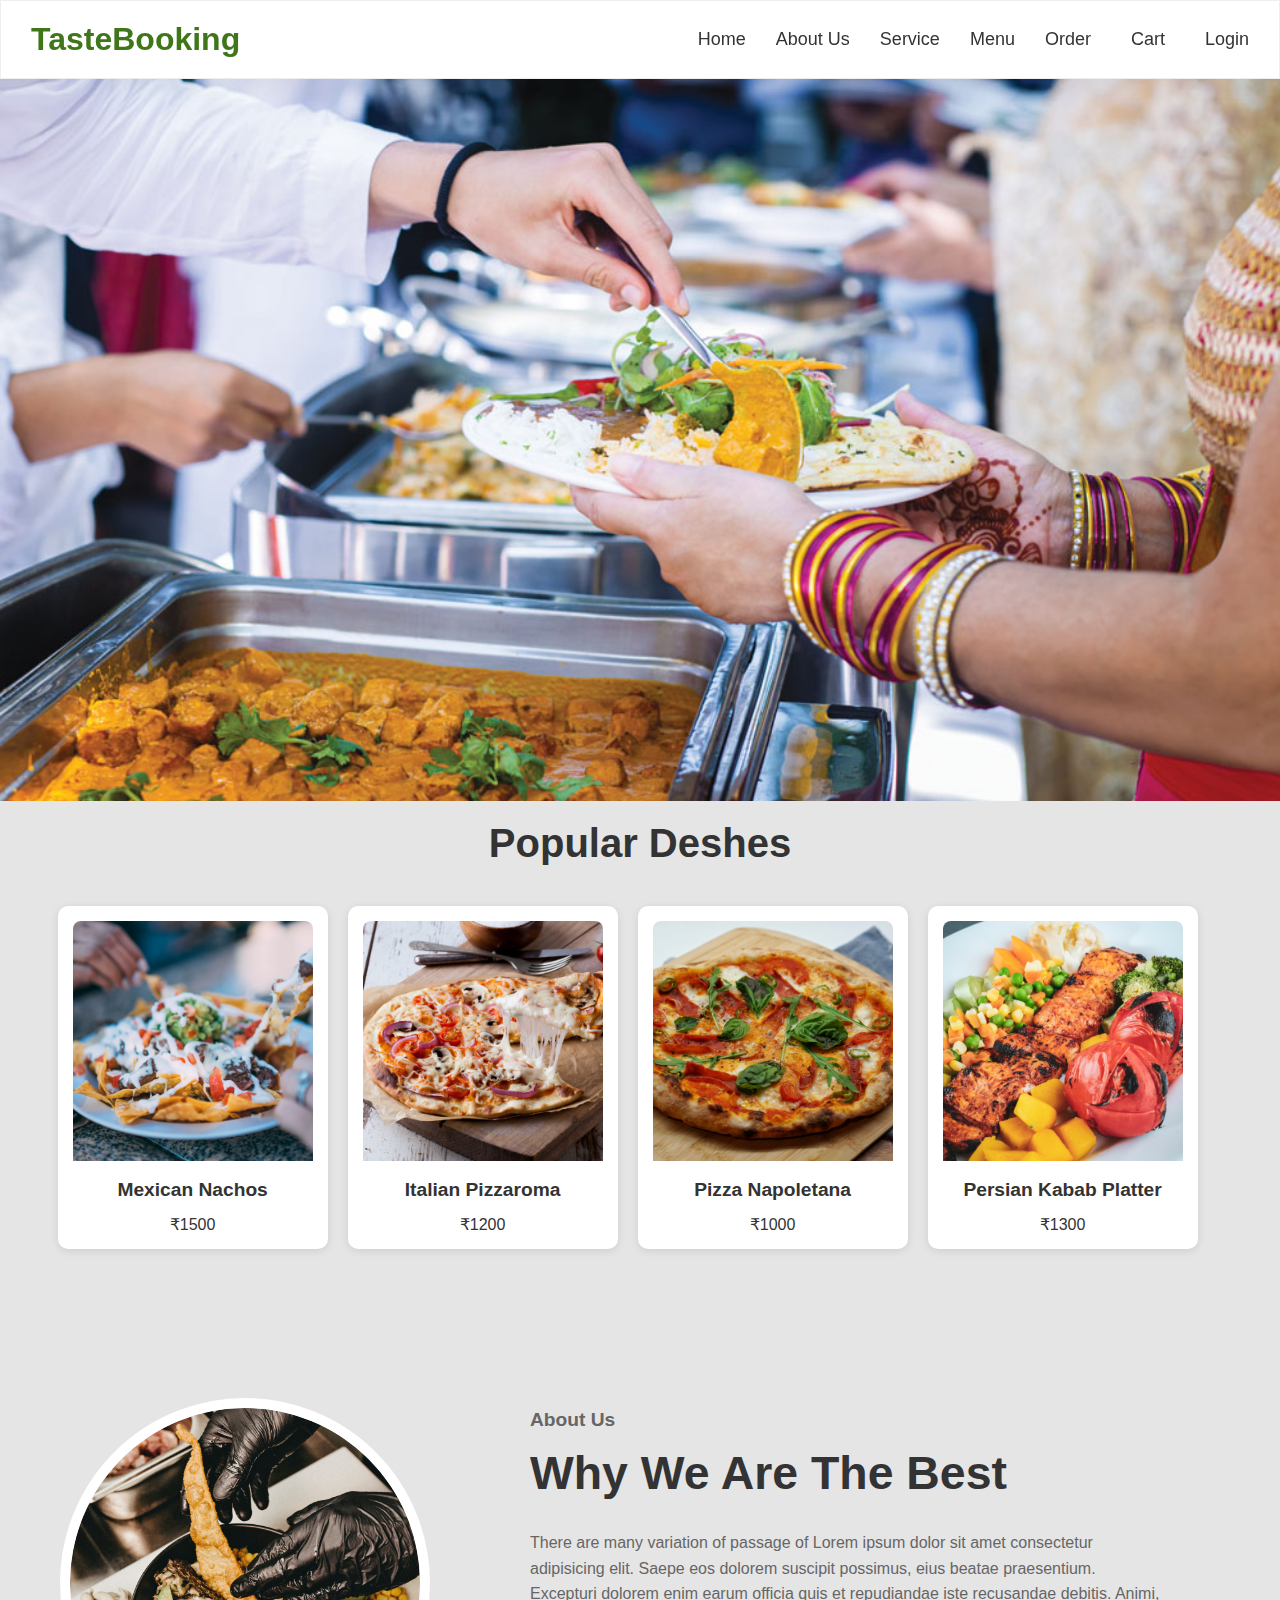
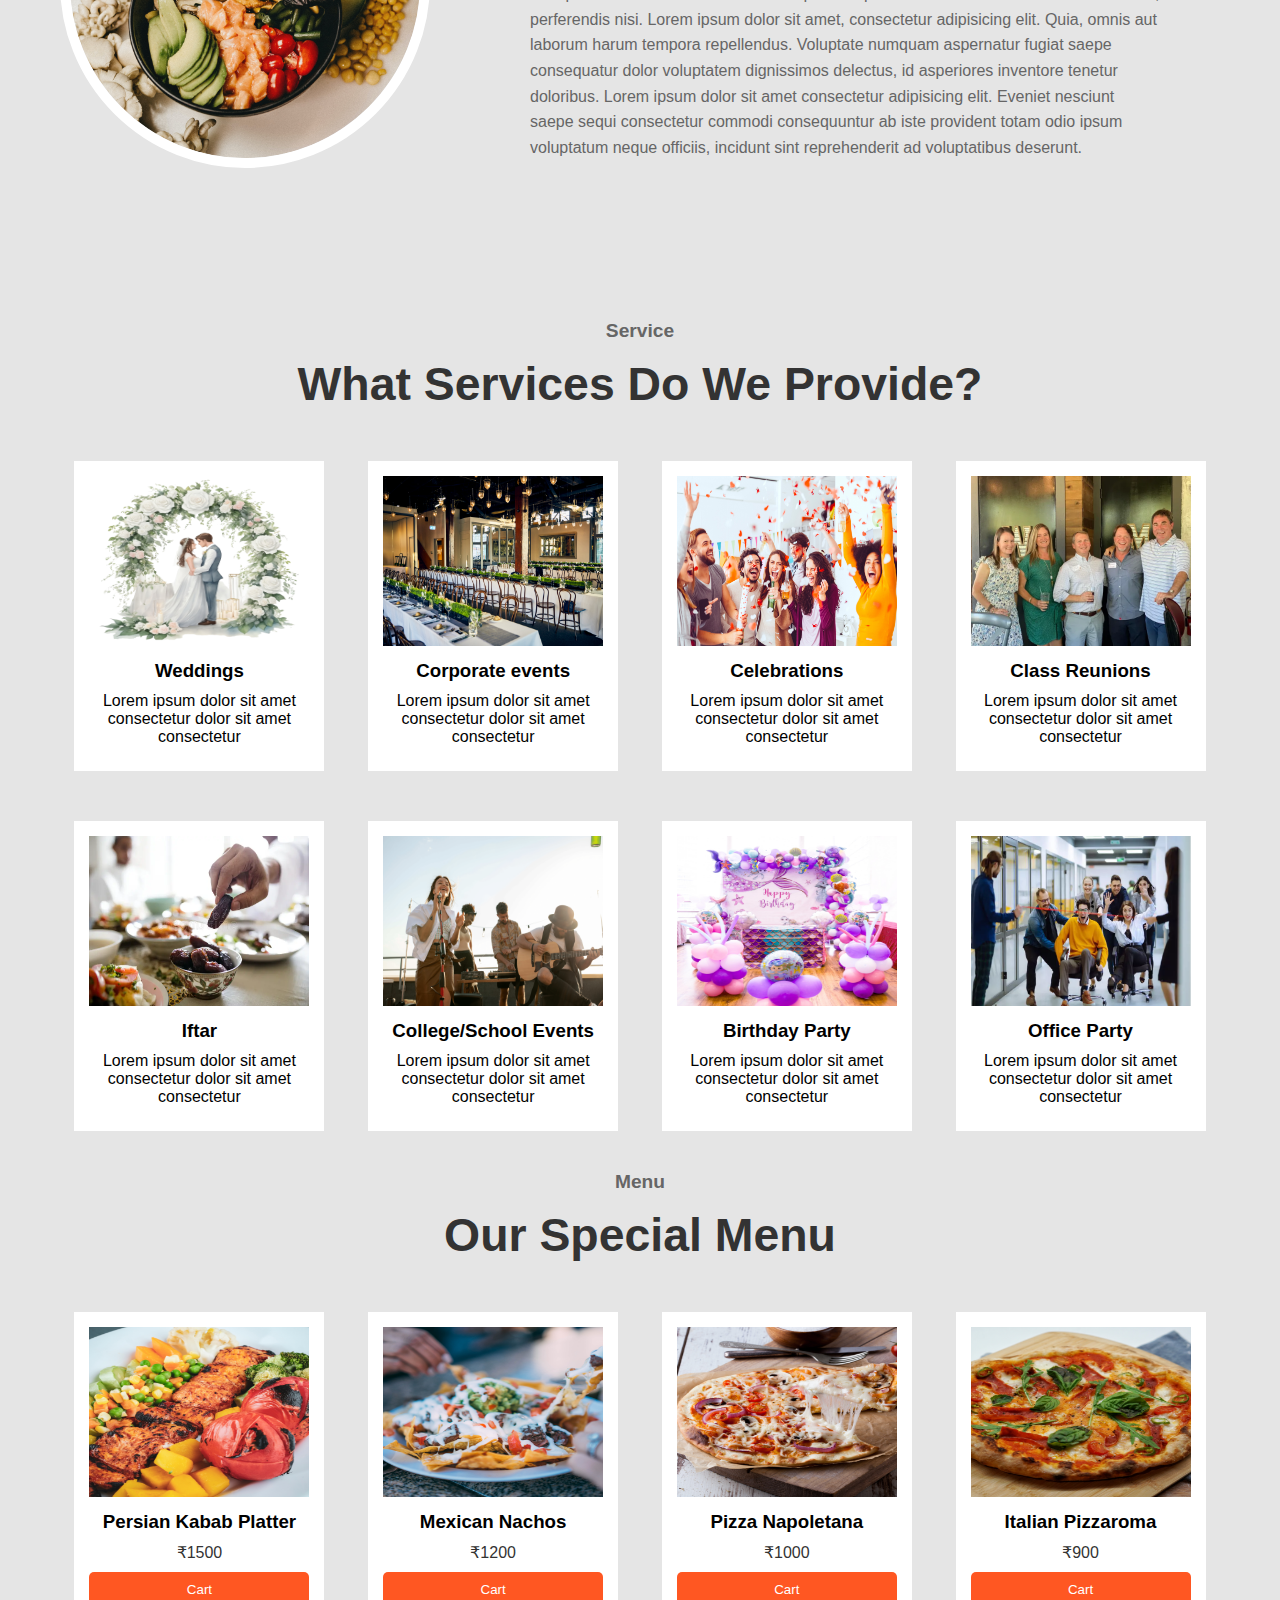
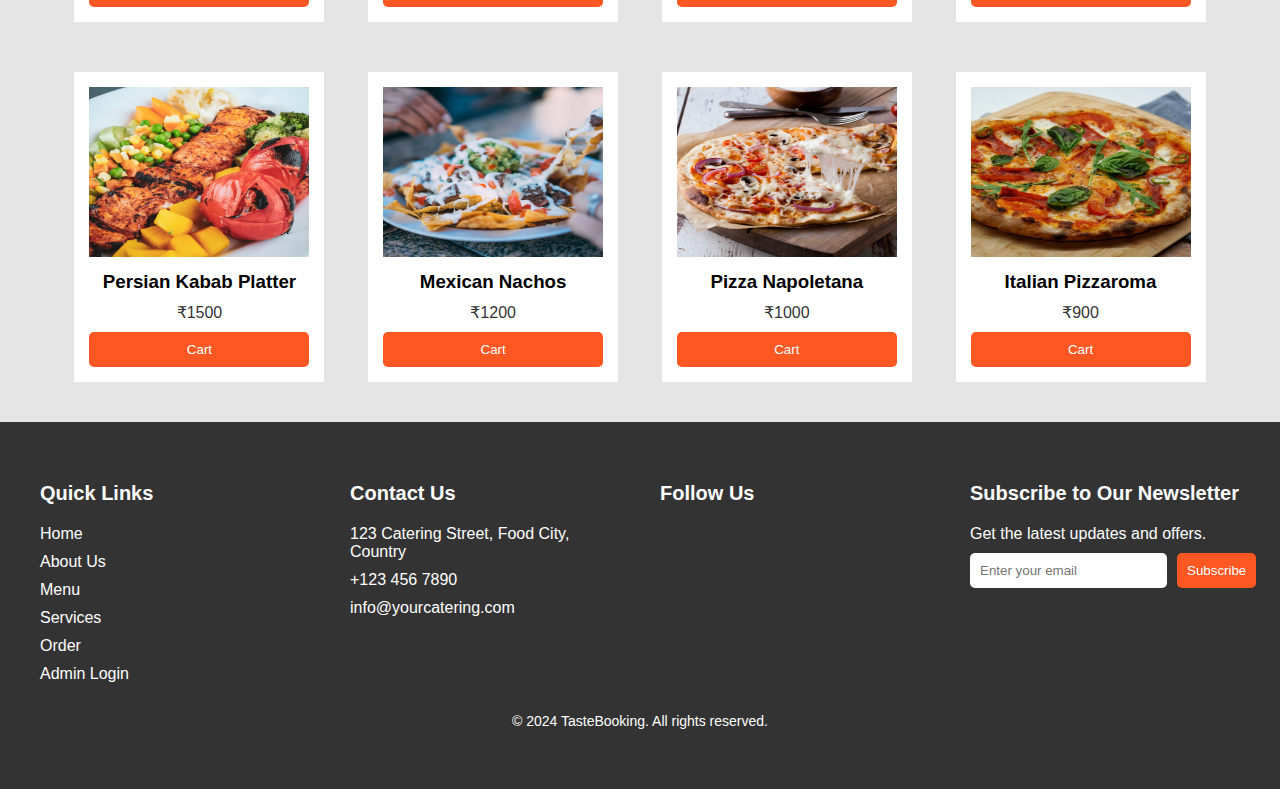
<file: index.html>
<!DOCTYPE html>
<html lang="en">
<head>
    <meta charset="UTF-8">
    <meta name="viewport" content="width=device-width, initial-scale=1.0">
    <link rel="stylesheet" href="style.css">
    <link rel="stylesheet" href="https://cdnjs.cloudflare.com/ajax/libs/font-awesome/6.6.0/css/all.min.css" integrity="sha512-Kc323vGBEqzTmouAECnVceyQqyqdsSiqLQISBL29aUW4U/M7pSPA/gEUZQqv1cwx4OnYxTxve5UMg5GT6L4JJg==" crossorigin="anonymous" referrerpolicy="no-referrer" />
    <title>Reservation for Food</title>
</head>
<body>
    <header class="header">
        <div class="navbar">
            <div class="nav-logo">
                <a href="#" class="logo">TasteBooking</a>
            </div>
            <div class="nav-right">
                <a href="#">Home</a>
                <a href="#about">About Us</a>
                <a href="#nav-service">Service</a>
                <a href="#menu">Menu</a>
                <a href="order.html">Order</a>
                <a href="#" class="nav-cart"><i class="fa-solid fa-cart-shopping"></i>Cart</a>
                <a href="login.html" class="nav-login"><i class="fa-regular fa-user"></i>Login</a>
            </div>
            <div class="nav-icon">
                <i class="fas fa-bars"></i>
            </div>
        </div>
    </header>

    <div class="hero-section">
        <div class="banner">
            <img src="/Image/banner6.jpg" alt="Hero Image">
        </div>
    </div>
    <section class="desh-section">
        <div class="category-section">
            <h1>Popular Deshes</h1>
            <div class="category-container">
                <div class="desh-box">
                    <img src="/Image/desh1.png" alt="desh1">
                    <h2>Mexican Nachos</h2>
                    <p class="price">₹1500</p>
                </div>
                <div class="desh-box">
                    <img src="/Image/desh2.png" alt="desh2">
                    <h2>Italian Pizzaroma</h2>
                    <p class="price">₹1200</p>
                </div>
                <div class="desh-box">
                    <img src="/Image/desh3.png" alt="desh3">
                    <h2>Pizza Napoletana</h2>
                    <p class="price">₹1000</p>
                </div>
                <div class="desh-box">
                    <img src="/Image/desh5.png" alt="desh4">
                    <h2>Persian Kabab Platter</h2>
                    <p class="price">₹1300</p>
                </div>
            </div>
        </div>
    </section>
    <section class="about-section" id="about">
        <div class="about-img">
            <img src="/Image/about.png" alt="About Us">
        </div>
        <div class="about-content">
            <h4>About Us</h4>
            <h2>Why We Are The Best</h2>
            <p>There are many variation of passage of Lorem ipsum dolor sit amet consectetur adipisicing elit. Saepe eos dolorem suscipit possimus, eius beatae praesentium. Excepturi dolorem enim earum officia quis et repudiandae iste recusandae debitis. Animi, perferendis nisi.
                Lorem ipsum dolor sit amet, consectetur adipisicing elit. Quia, omnis aut laborum harum tempora repellendus. Voluptate numquam aspernatur fugiat saepe consequatur dolor voluptatem dignissimos delectus, id asperiores inventore tenetur doloribus.
                Lorem ipsum dolor sit amet consectetur adipisicing elit. Eveniet nesciunt saepe sequi consectetur commodi consequuntur ab iste provident totam odio ipsum voluptatum neque officiis, incidunt sint reprehenderit ad voluptatibus deserunt.
            </p>
        </div>
    </section>
    
    <section class="service-section" id="nav-service">
        <div class="service">
            <h4>Service</h4>
            <h2>What Services Do We Provide?</h2>
        </div>
        <div class="service-event">
            <div class="event-box">
                <img src="/Image/Wedding.webp" alt="">
                <h3>Weddings</h3>
                <p>Lorem ipsum dolor sit amet consectetur dolor sit amet consectetur</p>
            </div>
            <div class="event-box">
                <img src="/Image/Corporate events.jpg" alt="">
                <h3>Corporate events</h3>
                <p>Lorem ipsum dolor sit amet consectetur dolor sit amet consectetur</p>
            </div>
            <div class="event-box">
                <img src="/Image/Celebrations.jpg" alt="">
                <h3>Celebrations</h3>
                <p>Lorem ipsum dolor sit amet consectetur dolor sit amet consectetur</p>
            </div>
            <div class="event-box">
                <img src="/Image/Class Reunions.webp" alt="">
                <h3>Class Reunions</h3>
                <p>Lorem ipsum dolor sit amet consectetur dolor sit amet consectetur</p>
            </div>

            <div class="event-box">
                <img src="/Image/Iftar.webp" alt="">
                <h3>Iftar</h3>
                <p>Lorem ipsum dolor sit amet consectetur dolor sit amet consectetur</p>
            </div>
            <div class="event-box">
                <img src="/Image/College Events1.png" alt="">
                <h3>College/School Events</h3>
                <p>Lorem ipsum dolor sit amet consectetur dolor sit amet consectetur</p>
            </div>
            <div class="event-box">
                <img src="/Image/Birthday Party.jpg" alt="">
                <h3>Birthday Party</h3>
                <p>Lorem ipsum dolor sit amet consectetur dolor sit amet consectetur</p>
            </div>
            <div class="event-box">
                <img src="/Image/Office Party1.webp" alt="">
                <h3>Office Party</h3>
                <p>Lorem ipsum dolor sit amet consectetur dolor sit amet consectetur</p>
            </div>
        </div>
    </section>


    <section class="service-section" id="menu">
        <div class="service">
            <h4>Menu</h4>
            <h2>Our Special Menu</h2>
        </div>
        <div class="service-event">
            <div class="event-box">
                <img src="/Image/desh5.png" alt="">
                <h3>Persian Kabab Platter</h3>
                <p class="price menu">₹1500</p>
                <button class="cart-btn">Cart</button>
            </div>
            <div class="event-box">
                <img src="/Image/desh1.png" alt="">
                <h3>Mexican Nachos</h3>
                <p class="price">₹1200</p>
                <button class="cart-btn">Cart</button>
            </div>
            <div class="event-box">
                <img src="/Image/desh2.png" alt="">
                <h3>Pizza Napoletana</h3>
                <p class="price">₹1000</p>
                <button class="cart-btn">Cart</button>
            </div>
            <div class="event-box">
                <img src="/Image/desh3.png" alt="">
                <h3>Italian Pizzaroma</h3>
                <p class="price">₹900</p>
                <button class="cart-btn">Cart</button>
            </div>
            <div class="event-box">
                <img src="/Image/desh5.png" alt="">
                <h3>Persian Kabab Platter</h3>
                <p class="price menu">₹1500</p>
                <button class="cart-btn">Cart</button>
            </div>
            <div class="event-box">
                <img src="/Image/desh1.png" alt="">
                <h3>Mexican Nachos</h3>
                <p class="price">₹1200</p>
                <button class="cart-btn">Cart</button>
            </div>
            <div class="event-box">
                <img src="/Image/desh2.png" alt="">
                <h3>Pizza Napoletana</h3>
                <p class="price">₹1000</p>
                <button class="cart-btn">Cart</button>
            </div>
            <div class="event-box">
                <img src="/Image/desh3.png" alt="">
                <h3>Italian Pizzaroma</h3>
                <p class="price">₹900</p>
                <button class="cart-btn">Cart</button>
            </div>
        </div>
    </section>

    <!-- -----------------footer-------------------- -->
     <footer>

     </footer>

     <footer class="footer">
        <div class="footer-container">
            <!-- Quick Links Section -->
            <div class="footer-column">
                <h3>Quick Links</h3>
                <ul>
                    <li><a href="#">Home</a></li>
                    <li><a href="#about">About Us</a></li>
                    <li><a href="#menu">Menu</a></li>
                    <li><a href="#nav-service">Services</a></li>
                    <li><a href="order.html">Order</a></li>
                    <!-- <li><a href="admin.html">Admin</a></li> -->
                    <li><a href="adminlogin.html">Admin Login</a></li>
                </ul>
            </div>
    
            <!-- Contact Info Section -->
            <div class="footer-column">
                <h3>Contact Us</h3>
                <p><i class="fas fa-map-marker-alt"></i> 123 Catering Street, Food City, Country</p>
                <p><i class="fas fa-phone-alt"></i> +123 456 7890</p>
                <p><i class="fas fa-envelope"></i> info@yourcatering.com</p>
            </div>
    
            <!-- Social Media Section -->
            <div class="footer-column">
                <h3>Follow Us</h3>
                <div class="social-icons">
                    <a href="#"><i class="fab fa-facebook-f"></i></a>
                    <a href="#"><i class="fab fa-twitter"></i></a>
                    <a href="#"><i class="fab fa-instagram"></i></a>
                    <a href="#"><i class="fab fa-linkedin-in"></i></a>
                </div>
            </div>
    
            <!-- Newsletter Subscription Section -->
            <div class="footer-column">
                <h3>Subscribe to Our Newsletter</h3>
                <p>Get the latest updates and offers.</p>
                <form action="#">
                    <input type="email" placeholder="Enter your email" required>
                    <button type="submit">Subscribe</button>
                </form>
            </div>
        </div>
        <div class="footer-bottom">
            <p>&copy; 2024 TasteBooking. All rights reserved.</p>
        </div>
    </footer>
    

    <script src="app.js"></script>
</body>
</html>
</file>
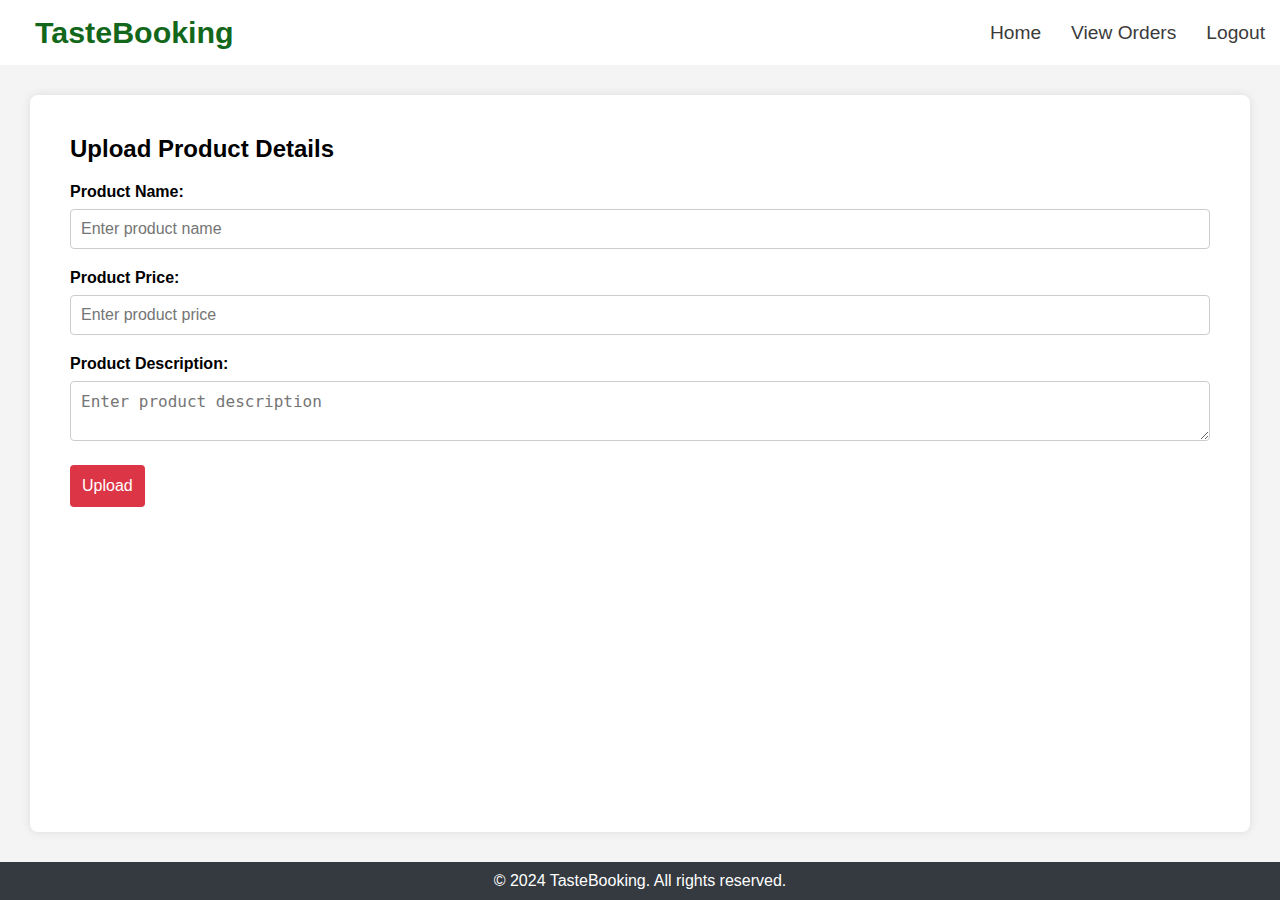
<file: admin.html>
<!DOCTYPE html>
<html lang="en">
<head>
    <meta charset="UTF-8">
    <meta name="viewport" content="width=device-width, initial-scale=1.0">
    <title>Admin Panel - TasteBooking</title>
    <link rel="stylesheet" href="admin.css">
</head>
<body>

    <!-- Navbar -->
    <nav class="navbar">
        <div class="logo">TasteBooking</div>
        <button class="navbar-toggle" id="navbar-toggle">
            &#9776; <!-- Hamburger icon -->
        </button>
        <ul class="nav-links" id="nav-links">
            <li><a href="index.html">Home</a></li>
            <li><a href="adminorder.html">View Orders</a></li>
            <li><a href="#" id="logout-btn">Logout</a></li>
        </ul>
    </nav>

    <!-- Main Content -->
    <div class="container">
        <h2>Upload Product Details</h2>
        <form id="upload-product-form">
            <div class="form-group">
                <label for="product-name">Product Name:</label>
                <input type="text" id="product-name" placeholder="Enter product name" required>
            </div>
            <div class="form-group">
                <label for="product-price">Product Price:</label>
                <input type="number" id="product-price" placeholder="Enter product price" required>
            </div>
            <div class="form-group">
                <label for="product-description">Product Description:</label>
                <textarea id="product-description" placeholder="Enter product description" required></textarea>
            </div>
            <button type="submit">Upload</button>
        </form>
    </div>

    <!-- Footer -->
    <footer>
        <p>&copy; 2024 TasteBooking. All rights reserved.</p>
    </footer>

    <script src="admin.js"></script>
</body>
</html>
</file>
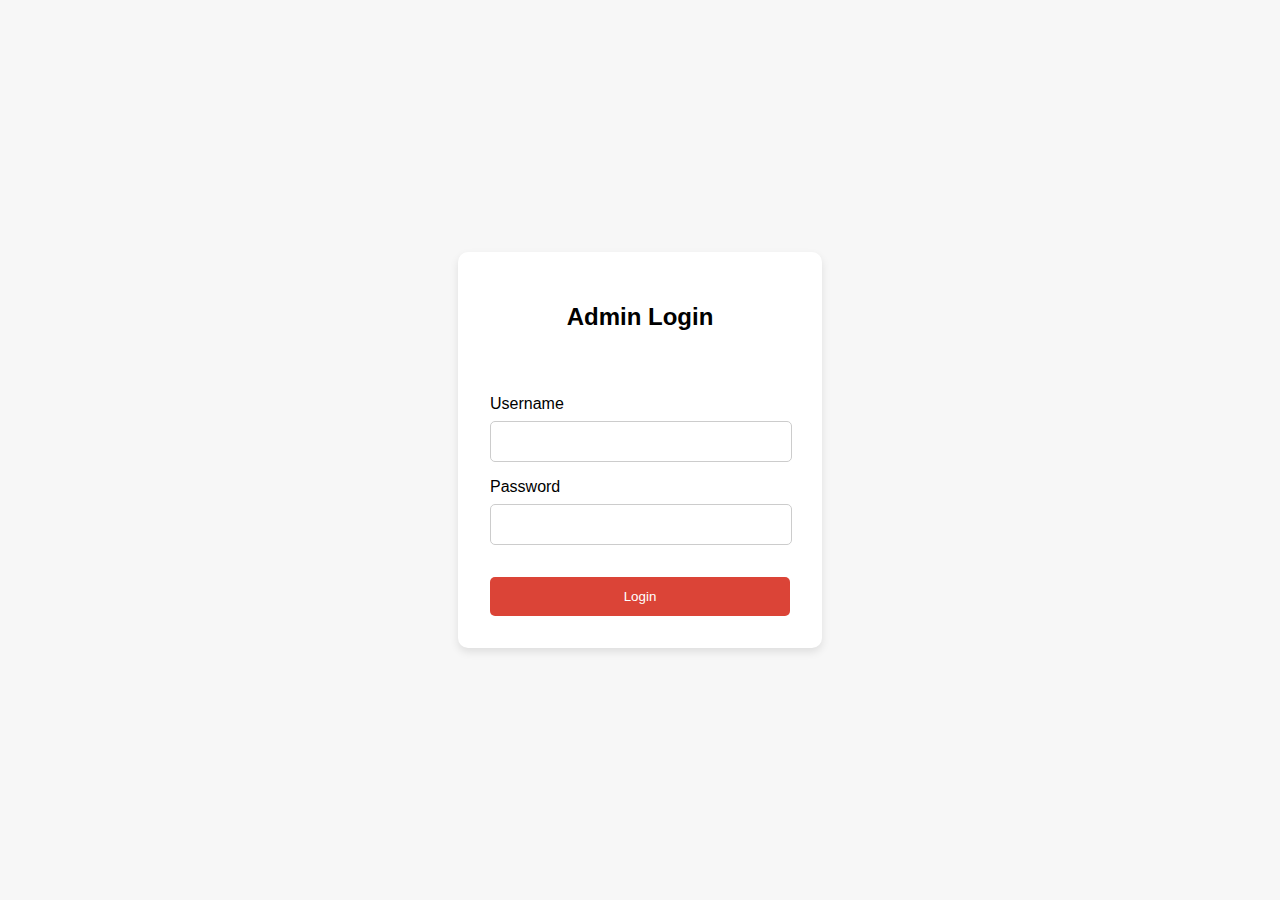
<file: adminlogin.html>
<!DOCTYPE html>
<html lang="en">
<head>
    <meta charset="UTF-8">
    <meta name="viewport" content="width=device-width, initial-scale=1.0">
    <title>Admin Login</title>
    <link rel="stylesheet" href="adminlogin.css">
</head>
<body>
    <div class="login-container">
        <h2>Admin Login</h2>
        <form id="adminLoginForm">
            <label for="username">Username</label>
            <input type="text" id="username" name="username" required>

            <label for="password">Password</label>
            <input type="password" id="password" name="password" required>

            <button type="submit">Login</button>
        </form>
    </div>
    <script src="adminlogin.js"></script>
</body>
</html>
</file>
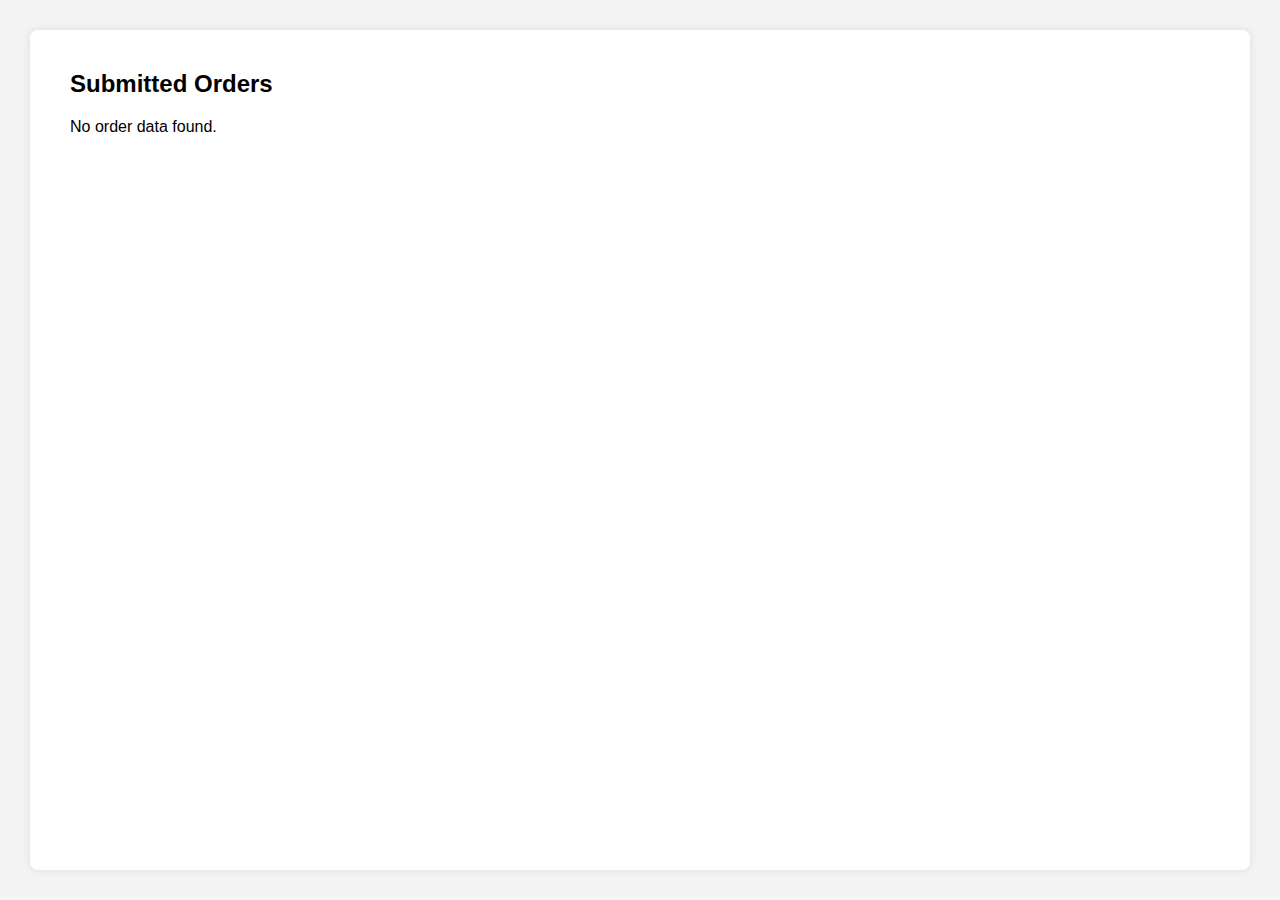
<file: adminorder.html>
<!DOCTYPE html>
<html lang="en">
<head>
    <meta charset="UTF-8">
    <meta name="viewport" content="width=device-width, initial-scale=1.0">
    <title>Admin - Orders</title>
    <link rel="stylesheet" href="admin.css">
</head>
<body>

    <div class="container">
        <h2>Submitted Orders</h2>
        <div id="order-details">
            <!-- Order details will be displayed here -->
        </div>
    </div>

    <script src="adminorder.js"></script>
</body>
</html>
</file>
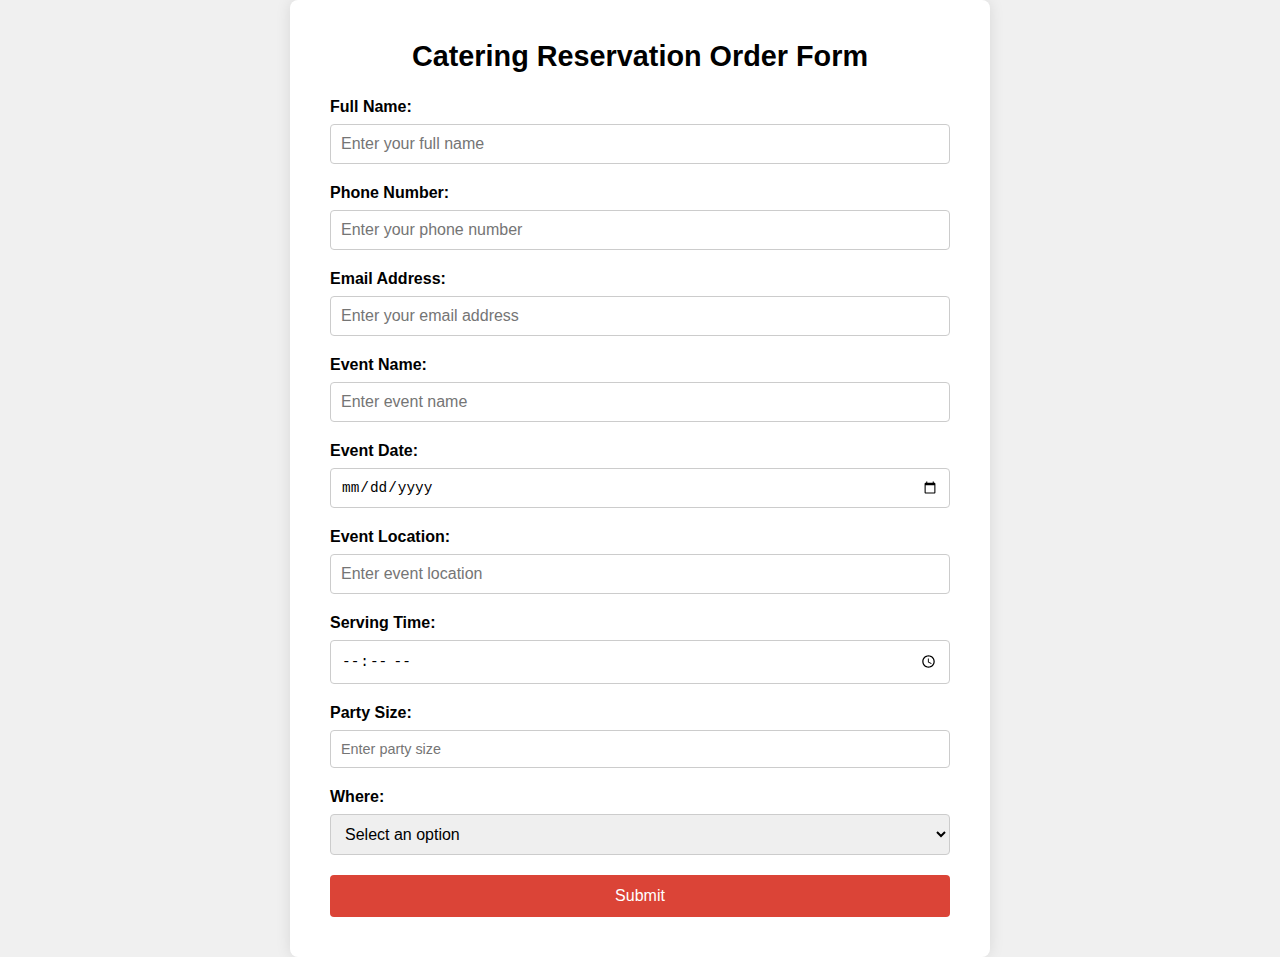
<file: order.html>
<!DOCTYPE html>
<html lang="en">
<head>
    <meta charset="UTF-8">
    <meta name="viewport" content="width=device-width, initial-scale=1.0">
    <title>Catering Reservation Order Form</title>
    <link rel="stylesheet" href="order.css">
</head>
<body>

    <div class="container">
        <h2>Catering Reservation Order Form</h2>
        <form id="reservation-form">
            <div class="form-group">
                <label for="name">Full Name:</label>
                <input type="text" id="name" placeholder="Enter your full name" required>
            </div>
            <div class="form-group">
                <label for="phone">Phone Number:</label>
                <input type="tel" id="phone" placeholder="Enter your phone number" required>
            </div>
            <div class="form-group">
                <label for="email">Email Address:</label>
                <input type="email" id="email" placeholder="Enter your email address" required>
            </div>
            <div class="form-group">
                <label for="event-name">Event Name:</label>
                <input type="text" id="event-name" placeholder="Enter event name" required>
            </div>
            <!-- <div class="form-group">
                <label for="event-name">Event Name</label>
                <select id="event-name" required>
                    <option value="" disabled selected>Select an option</option>
                    <option value="inside">Wedding</option>
                    <option value="outside">Iftar</option>
                    <option value="no-idea">Celebrations</option>
                </select>
            </div> -->
            <!-- Updated Event Date section -->
            <div class="form-group">
                <label for="event-date">Event Date:</label>
                <input type="date" id="event-date" required>
            </div>
            <div class="form-group">
                <label for="event-location">Event Location:</label>
                <input type="text" id="event-location" placeholder="Enter event location" required>
            </div>
            <div class="form-group">
                <label for="serving-time">Serving Time:</label>
                <input type="time" id="serving-time" required>
            </div>
            <div class="form-group">
                <label for="party-size">Party Size:</label>
                <input type="number" id="party-size" placeholder="Enter party size" required>
            </div>
            <div class="form-group">
                <label for="where">Where:</label>
                <select id="where" required>
                    <option value="" disabled selected>Select an option</option>
                    <option value="inside">Inside</option>
                    <option value="outside">Outside</option>
                    <option value="no-idea">I have no idea</option>
                </select>
            </div>
            <button type="submit">Submit</button>
        </form>
    </div>

    <script src="order.js"></script>
</body>
</html>
</file>
<file: style.css>
* {
    margin: 0;
    padding: 0;
    box-sizing: border-box;
    font-family: Arial, Helvetica, sans-serif;
    scroll-behavior: smooth;
}

body {
    /* background-color: #f5f5f5; */
    background-color: #e5e5e5;
    
}

.navbar {
    display: flex;
    justify-content: space-between;
    align-items: center;
    background-color: #fff;
    padding: 20px 30px;
    border: 1px solid #eee;
    box-shadow: 0 2px 28px 0 rgba(0, 0, 0, .06);
    position: fixed;
    top: 0;
    width: 100%;
    z-index: 9999;
    
}

.nav-logo {
    font-size: 32px;
    font-weight: bold;
}

.logo {
    text-decoration: none;
    color: #3f761a;
}

.nav-right {
    display: flex;
    gap: 30px;
}

.nav-right a {
    text-decoration: none;
    /* color: white; */
    color: #333;
    font-size: 18px;
    font-weight: 500;
    transition: color 0.3s;
}

.nav-right a:hover {
    /* color: #b28d37; */
    color: #ff5722;
}

.nav-cart i, .nav-login i {
    padding-right: 10px;
}

.nav-icon {
    display: none;
    font-size: 24px;
    /* color: #ffffff; */
    color: #333;
    cursor: pointer;
}

/* Responsive Design */
@media (max-width: 786px) {
    .navbar {
        padding: 16px 20px;
    }
    .nav-logo {
        font-size: 25px;
    }
    .nav-right {
        display: none;
        flex-direction: column;
        background-color: #ffffff;
        position: absolute;
        top: 60px;
        right: 20px;
        width: 200px;
        /* width: 100%; */
        border-radius: 0px 0px 8px 8px;
        padding: 20px;
        transition: transform 0.3s ease-in-out;
        transform: translateX(100%);
    }

    .nav-right a {
        margin: 0;
    }

    .nav-icon {
        display: block;
    }

    .navbar.active .nav-right {
        display: flex;
        transform: translateX(0);
    }
    /* Highlight active page link */
    .nav-right a.active {
        color: #ffeb3b;
        font-weight: bold;
        border-bottom: 2px solid #ffeb3b;
    }

    /* Subtle icon animations */
    .nav-icon.active {
        transform: rotate(90deg);
        transition: transform 0.3s;
    }
}


/* Hero Section */
.hero-section {
    position: relative;
    width: 100%;
    height: 89vh;
    overflow: hidden;
}

.banner img {
    width: 100%;
    height: 100%;
    object-fit: cover;
    display: block;
}

/* Category Section */
.desh-section {
    width: 91%;
    margin: 20px auto;
}

.category-section h1 {
    text-align: center;
    font-size: 2.5rem;
    margin-bottom: 40px;
    color: #333;
}

.category-container {
    display: flex;
    /* justify-content: space-between; */
    gap: 20px;
    flex-wrap: wrap;
}

.desh-box {
    background-color: #fff;
    border-radius: 10px;
    box-shadow: 0 2px 8px rgba(0, 0, 0, 0.1);
    width: 270px;
    padding: 15px;
    text-align: center;
    transition: transform 0.3s ease;
}

.desh-box:hover {
    transform: scale(1.05);
}

.desh-box img {
    width: 100%;
    height: 240px;
    border-radius: 8px 8px 0 0;
    object-fit: contain;
}

.desh-box h2 {
    margin: 14px 0;
    font-size: 1.2rem;
    color: #333;
}

.price {
    font-size: 1rem;
    color: #333;
    /* margin-bottom: 10px; */
}

/* ------------------About Section----------------- */
.about-section {
    display: flex;
    align-items: center;
    margin: auto;
    padding: 120px 60px;
}

.about-img img {
    height: 370px;
    margin-right: 60px;
    border-radius: 50%;
    border: 10px solid white;
}

.about-content {
    /* padding-right: 120px; */
    padding-left: 20px;
    margin: 20px;
}

.about-content h4 {
    font-size: 1.2rem;
    color: #666;
    margin-bottom: 15px;
}

.about-content h2 {
    font-size: 2.9rem;
    color: #333;
    margin-bottom: 30px;
}

.about-content p {
    font-size: 1rem;
    color: #666;
    line-height: 1.6;
    margin-right: 40px;
}

/* Responsive Design */
@media (max-width: 786px) {
    .category-container {
        justify-content: center;
    }
    .category-section h1 {
        font-size: 35px;
    }
    
    .hero-section {
        height: 300px;
    }
    
    .desh-box {
        /* width: 100%; */
        margin: 10px 0;
        height: 330px;
    }
    .desh-box img {
        height: auto;
    }
    .desh-box h2 {
        margin: 6px 0;
    }

    .about-section {
        flex-direction: column;
        text-align: center;
        padding: 90px 10px;
    }

    .about-img img {
        margin: auto;
    }

    .about-content p{
        margin: auto;
    }
}

.service-section {
    width: 91%;
    margin: 20px auto;
}

.service {
    /* background-color: #ffeb3b; */
    text-align: center;
}

.service h4 {
    font-size: 1.2rem;
    color: #666;
    margin-bottom: 15px;
}

.service h2 {
    font-size: 2.9rem;
    color: #333;
    margin-bottom: 30px;
}

.service-event {
    /* background-color: #00bcd4; */
    display: flex;
    justify-content: center;
    text-align: center;
    gap: 10px;
    flex-wrap: wrap;
}

.event-box {
    background-color: #fff;
    width: 250px;
    padding: 15px;
    margin: 20px auto;
    cursor: pointer;
    /* text-align: center; */
}

.event-box img {
    width: 100%;
    height: 180px;
    padding-bottom: 10px;
}

.event-box p {
    padding: 10px;
}

@media (max-width: 786px) {
    .service-event {
        justify-content: center;
    }

    .event-box {
        margin: 10px 0;
        height: 350px;
    }

    .event-box img {
        height: 220px;
    }

    .event-box h2 {
        margin: 1px 0;
    }
}

/* ---------------menu---------------- */
.cart-btn {
    background-color: #ff5722;
    color: white;
    border: none;
    padding: 10px;
    cursor: pointer;
    /* margin: 5px 0; */
    width: 100%;
    border-radius: 5px;
}

.cart-btn:hover {
    opacity: 0.9;
}

/* ---------------------footer------------------ */
.footer {
    background-color: #333;
    color: #fff;
    padding: 60px 20px;
    position: relative;
}

.footer-container {
    display: flex;
    justify-content: space-between;
    flex-wrap: wrap;
    gap: 40px;
    max-width: 1200px;
    margin: auto;
}

.footer-column {
    flex: 1;
    min-width: 250px;
}

.footer-column h3 {
    font-size: 20px;
    margin-bottom: 20px;
}

.footer-column ul {
    list-style: none;
    padding: 0;
}

.footer-column ul li {
    margin-bottom: 10px;
}

.footer-column ul li a {
    color: #fff;
    text-decoration: none;
    transition: color 0.3s;
}

.footer-column ul li a:hover {
    color: #ff5722;
}

.footer-column p {
    margin: 10px 0;
}

.social-icons {
    display: flex;
    gap: 10px;
}

.social-icons a {
    color: white;
    font-size: 18px;
    transition: color 0.3s;
}

.social-icons a:hover {
    color: #ff5722;
}

.footer-column form {
    display: flex;
    gap: 10px;
}

.footer-column form input {
    padding: 10px;
    border: none;
    border-radius: 5px;
    flex: 1;
}

.footer-column form button {
    padding: 10px;
    background-color: #ff5722;
    color: white;
    border: none;
    border-radius: 5px;
    cursor: pointer;
    transition: background-color 0.3s;
}

.footer-column form button:hover {
    background-color: #e64a19;
}

.footer-bottom {
    text-align: center;
    margin-top: 20px;
    font-size: 14px;
}

.footer-bottom p {
    margin: 0;
}

@media (max-width: 786px) {
    .footer-container {
        flex-direction: column;
        text-align: center;
    }

    .social-icons{
        justify-content: center;
    }
}
</file>
<file: adminlogin.css>
body {
    font-family: Arial, sans-serif;
    margin: 0;
    padding: 0;
    background-color: #f7f7f7;
    display: flex;
    justify-content: center;
    align-items: center;
    height: 100vh;
}

.login-container {
    background-color: white;
    padding: 2rem;
    border-radius: 10px;
    box-shadow: 0 4px 8px rgba(0, 0, 0, 0.1);
    width: 300px;
}

.login-container h2 {
    margin-bottom: 4rem;
    text-align: center;
}

label {
    display: block;
    margin-bottom: 0.5rem;
}

input {
    width: 92%;
    padding: 0.75rem;
    margin-bottom: 1rem;
    border: 1px solid #ccc;
    border-radius: 5px;
}

button {
    width: 100%;
    padding: 0.75rem;
    background-color: #db4437;
    color: white;
    border: none;
    border-radius: 5px;
    cursor: pointer;
    margin-top: 1rem;
}

button:hover {
    background-color: #c3382c;
}
</file>
<file: order.css>
* {
    margin: 0;
    padding: 0;
    box-sizing: border-box;
}

body {
    font-family: Arial, sans-serif;
    background-color: #f0f0f0;
    display: flex;
    justify-content: center;
    align-items: center;
    /* height: 100vh; */
}

.container {
    background-color: white;
    padding: 40px;
    border-radius: 8px;
    box-shadow: 0 0 15px rgba(0, 0, 0, 0.1);
    width: 100%;
    max-width: 700px;
}

h2 {
    text-align: center;
    margin-bottom: 25px;
    font-size: 1.8rem;
}

.form-group {
    margin-bottom: 20px;
}

label {
    display: block;
    margin-bottom: 8px;
    font-weight: bold;
}

input, select {
    width: 100%;
    padding: 10px;
    border: 1px solid #ccc;
    border-radius: 4px;
    font-size: 1rem;
}

input[type="date"],
input[type="time"],
input[type="number"] {
    font-size: 0.9rem;
}

button {
    width: 100%;
    padding: 12px;
    background-color: #db4437;
    color: white;
    border: none;
    border-radius: 4px;
    font-size: 1rem;
    cursor: pointer;
}

button:hover {
    background-color: #c3382c;
}

/* Responsive adjustments */
@media (max-width: 600px) {
    .container {
        padding: 15px;
    }

    h2 {
        font-size: 1.5rem;
    }

    input, select, button {
        font-size: 0.9rem;
    }
}
</file>
<file: admin.css>
/* General reset and body styling */
* {
    margin: 0;
    padding: 0;
    box-sizing: border-box;
}

body {
    font-family: Arial, sans-serif;
    background-color: #f4f4f4;
    display: flex;
    flex-direction: column;
    min-height: 100vh;
}

/* Navbar styling */
.navbar {
    background-color: #fff;
    color: rgb(19, 103, 27);
    padding: 15px;
    display: flex;
    justify-content: space-between;
    align-items: center;
    flex-wrap: wrap;
}

.logo {
    font-size: 1.9rem;
    font-weight: bold;
    padding-left: 20px;
}

/* Hamburger menu styling for mobile */
.navbar-toggle {
    display: none;
    font-size: 2rem;
    background: none;
    border: none;
    cursor: pointer;
}

/* Links and Logout button */
.nav-links {
    list-style: none;
    display: flex;
    gap: 30px;
}

.nav-links li a {
    color: rgb(59, 59, 59);
    text-decoration: none;
    font-size: 1.2rem;
    font-weight: 549;
}

.nav-links li a:hover {
    text-decoration: underline;
    color: #c82333;
}

/* Logout button */
.logout-btn {
    background-color: #dc3545;
    color: white;
    border: none;
    padding: 8px 15px;
    cursor: pointer;
    border-radius: 5px;
}

.logout-btn:hover {
    background-color: #c82333;
}

/* Container styling */
.container {
    background-color: white;
    padding: 40px;
    margin: 30px;
    border-radius: 8px;
    box-shadow: 0 0 10px rgba(0, 0, 0, 0.1);
    flex-grow: 1;
}

.container h2 {
    padding-bottom: 20px;
}

/* Form styling */
.form-group {
    margin-bottom: 20px;
}

label {
    display: block;
    margin-bottom: 8px;
    font-weight: bold;
}

input, textarea {
    width: 100%;
    padding: 10px;
    border: 1px solid #ccc;
    border-radius: 4px;
    font-size: 1rem;
}

button {
    /* width: 100%; */
    padding: 12px;
    color: white;
    background-color: #dc3545;
    border: none;
    border-radius: 4px;
    font-size: 1rem;
    cursor: pointer;
}

button:hover {
    background-color: #c82333;
}

/* Footer styling */
footer {
    background-color: #343a40;
    color: white;
    text-align: center;
    padding: 10px;
    margin-top: auto;
}

/* Responsive adjustments */
@media (max-width: 768px) {
    .navbar {
        flex-wrap: wrap;
    }

    .navbar-toggle {
        display: block;
        color: rgb(35, 35, 35);
        font-size: 25px;
    }

    .nav-links {
        display: none;
        flex-direction: column;
        gap: 10px;
        width: 100%;
        background-color: #fff;
        padding: 10px;
    }

    .nav-links li {
        text-align: center;
    }

    .nav-links.active {
        display: flex;
    }

    .logout-btn {
        margin-top: 10px;
        /* width: 100%; */
    }

    .container {
        padding: 20px;
        margin: 20px;
    }
}

@media (max-width: 600px) {
    .form-group label {
        font-size: 1rem;
    }

    input, textarea {
        font-size: 0.9rem;
        padding: 8px;
    }

    .container h2 {
        font-size: 1.5rem;
    }

    button {
        font-size: 0.9rem;
        padding: 10px;
    }
}
</file>
